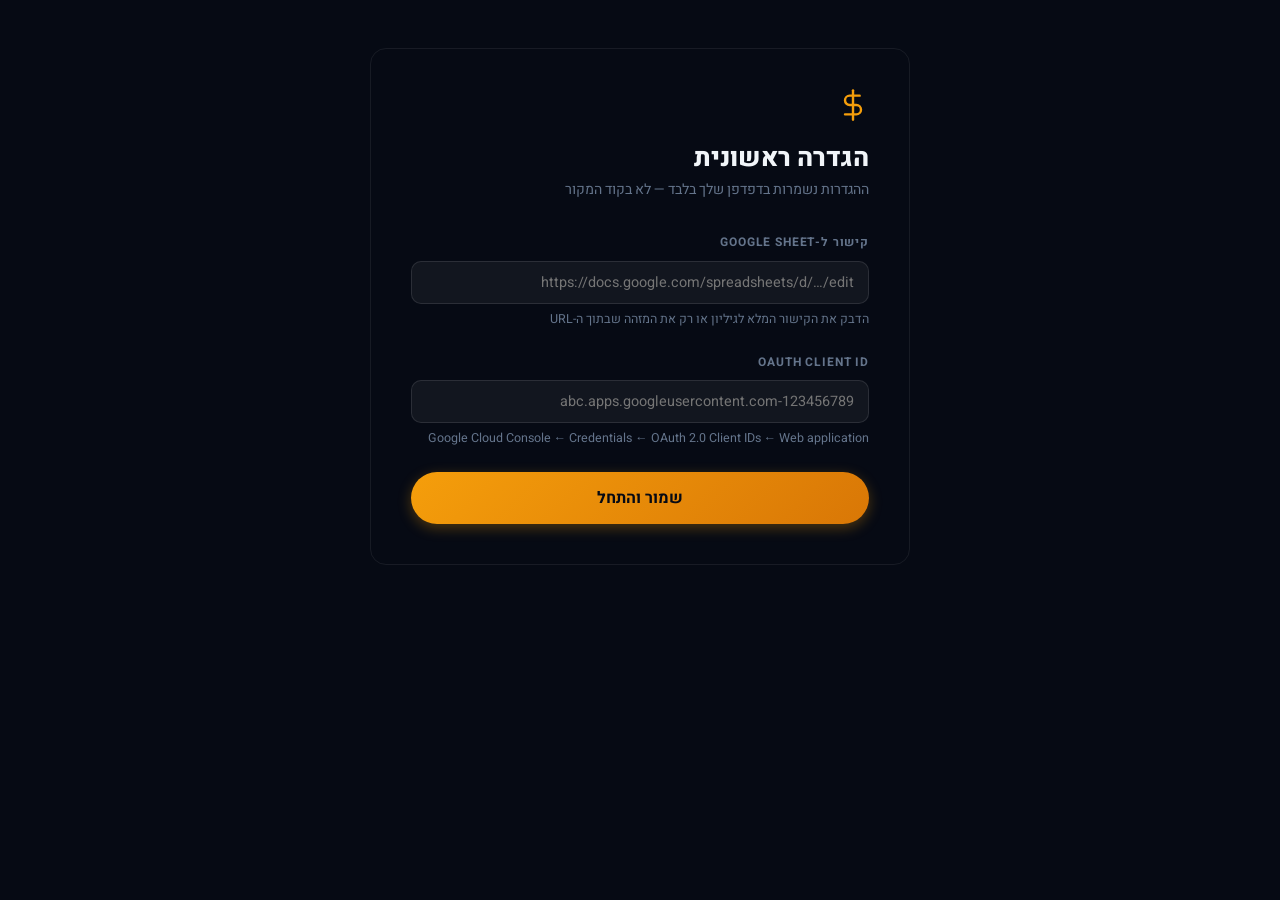
<file: setup.html>
<!DOCTYPE html>
<html dir="rtl" lang="he">
<head>
  <meta charset="UTF-8" />
  <meta name="viewport" content="width=device-width, initial-scale=1.0" />
  <title>הגדרה ראשונית — דשבורד פיננסי</title>
  <link rel="preconnect" href="https://fonts.googleapis.com" />
  <link rel="preconnect" href="https://fonts.gstatic.com" crossorigin />
  <link href="https://fonts.googleapis.com/css2?family=Heebo:wght@300;400;500;600;700&display=swap" rel="stylesheet" />
  <link rel="stylesheet" href="css/style.css" />
  <style>
    .setup-page {
      min-height: 100vh;
      display: flex;
      align-items: flex-start;
      justify-content: center;
      padding: 48px 16px 60px;
      background: var(--bg);
    }
    .setup-card {
      background: var(--card);
      border: 1px solid var(--border);
      border-radius: 16px;
      padding: 40px;
      width: 100%;
      max-width: 540px;
    }
    .setup-logo { margin-bottom: 12px; }
    .setup-title {
      font-size: 1.6rem;
      font-weight: 800;
      margin: 0 0 4px;
    }
    .setup-subtitle {
      color: var(--text-muted);
      font-size: 0.88rem;
      margin: 0 0 32px;
    }
    .setup-section { margin-bottom: 24px; }
    .setup-label {
      font-size: 0.75rem;
      font-weight: 700;
      text-transform: uppercase;
      letter-spacing: 0.07em;
      color: var(--text-muted);
      margin-bottom: 8px;
    }
    .setup-help {
      font-size: 0.78rem;
      color: var(--text-muted);
      margin-top: 6px;
      line-height: 1.55;
    }
    .setup-help code {
      background: rgba(255,255,255,0.07);
      border-radius: 4px;
      padding: 1px 5px;
      font-family: monospace;
      font-size: 0.74rem;
      direction: ltr;
      unicode-bidi: isolate;
      display: inline-block;
    }
    .setup-divider { border: none; border-top: 1px solid var(--border); margin: 24px 0; }
    #setup-error { margin-top: 12px; }
    @media (max-width: 480px) {
      .setup-page { padding: 28px 12px 40px; }
      .setup-card { padding: 28px 20px; }
    }
  </style>
</head>
<body>
  <div class="setup-page">
    <div class="setup-card">

      <div class="setup-logo">
        <svg width="32" height="32" viewBox="0 0 24 24" fill="none" stroke="#F59E0B"
             stroke-width="1.8" stroke-linecap="round" stroke-linejoin="round">
          <line x1="12" y1="1" x2="12" y2="23"/>
          <path d="M17 5H9.5a3.5 3.5 0 0 0 0 7h5a3.5 3.5 0 0 1 0 7H6"/>
        </svg>
      </div>
      <h1 class="setup-title">הגדרה ראשונית</h1>
      <p class="setup-subtitle">ההגדרות נשמרות בדפדפן שלך בלבד — לא בקוד המקור</p>

      <!-- Spreadsheet -->
      <div class="setup-section">
        <div class="setup-label">קישור ל-Google Sheet</div>
        <input type="text" id="input-sheet-id" class="input" dir="ltr"
               placeholder="https://docs.google.com/spreadsheets/d/…/edit"
               style="width:100%;box-sizing:border-box;" />
        <p class="setup-help">הדבק את הקישור המלא לגיליון או רק את המזהה שבתוך ה-URL</p>
      </div>

      <!-- Client ID -->
      <div class="setup-section">
        <div class="setup-label">OAuth Client ID</div>
        <input type="text" id="input-client-id" class="input" dir="ltr"
               placeholder="123456789-abc.apps.googleusercontent.com"
               style="width:100%;box-sizing:border-box;" />
        <p class="setup-help">
          Google Cloud Console ← Credentials ← OAuth 2.0 Client IDs ← Web application
        </p>
      </div>

      <div id="setup-error"></div>

      <button class="btn btn-primary w-full" id="save-btn" style="padding:14px;font-size:1rem;">
        שמור והתחל
      </button>

    </div>
  </div>

  <script src="js/config.js"></script>
  <script>
    'use strict';

    // ── Invite link: auto-apply and skip setup ────────────────────────────────
    const hash = window.location.hash;
    if (hash.startsWith('#invite=')) {
      try {
        const cfg = JSON.parse(atob(hash.slice(8)));
        saveConfig({
          spreadsheetId: cfg.spreadsheetId,
          clientId:      cfg.clientId,
        });
        window.location.href = 'index.html';
      } catch (_) {
        // Malformed invite — fall through to manual setup
        window.location.hash = '';
      }
    }

    // ── If already configured, skip to login ─────────────────────────────────
    if (isConfigured()) {
      window.location.href = 'index.html';
    }

    // ── Save ──────────────────────────────────────────────────────────────────
    document.getElementById('save-btn').addEventListener('click', () => {
      const errorEl      = document.getElementById('setup-error');
      errorEl.innerHTML  = '';

      const rawSheet = document.getElementById('input-sheet-id').value.trim();
      const clientId = document.getElementById('input-client-id').value.trim();

      // Accept full URL or bare ID
      const urlMatch      = rawSheet.match(/\/spreadsheets\/d\/([a-zA-Z0-9_-]+)/);
      const spreadsheetId = urlMatch ? urlMatch[1] : rawSheet;

      if (!spreadsheetId) {
        errorEl.innerHTML = '<div class="error-msg">יש להזין קישור לגיליון</div>'; return;
      }
      if (!clientId) {
        errorEl.innerHTML = '<div class="error-msg">יש להזין OAuth Client ID</div>'; return;
      }

      saveConfig({ spreadsheetId, clientId });
      window.location.href = 'index.html';
    });
  </script>
</body>
</html>
</file>
<file: css/style.css>
@import url('https://fonts.googleapis.com/css2?family=Heebo:wght@300;400;500;600;700;800&display=swap&display=swap');

/* ══════════════════════════════════════════════════════════
   DESIGN SYSTEM — Ultra Premium Fintech Dark v4
   BG: Deep Navy #060A14 | Accent: Gold #F59E0B
   Income: Emerald #10B981 | Expense: Rose #F43F5E
   Violet: #8B5CF6 (secondary use only)
   ══════════════════════════════════════════════════════════ */

:root {
  /* ── Backgrounds ── */
  --bg:          #060A14;
  --surface:     rgba(255, 255, 255, 0.052);
  --surface-2:   rgba(255, 255, 255, 0.088);

  /* ── Brand palette ── */
  --gold:        #F59E0B;
  --gold-dark:   #D97706;
  --gold-lite:   #FCD34D;
  --violet:      #8B5CF6;
  --violet-dark: #6D28D9;
  --violet-lite: #A78BFA;
  --income:      #10B981;
  --expense:     #F43F5E;

  /* ── Aliases for JS/HTML backward compat ── */
  --primary:     #F59E0B;
  --accent:      #F59E0B;
  --secondary:   var(--income);
  --danger:      var(--expense);
  --card:        transparent;
  --card-solid:  #11151f; /* opaque approximation of .card, for sticky table columns */
  --total-solid: #2f2818; /* opaque approximation of .total-row's gradient start */

  /* ── Text ── */
  --text:        #F1F5F9;
  --text-muted:  #64748B;

  /* ── Borders ── */
  --border:      rgba(255, 255, 255, 0.07);

  /* ── Shadows & glows ── */
  --shadow-card:  0 4px 24px rgba(0, 0, 0, 0.4),
                  0 1px 0 rgba(255, 255, 255, 0.05) inset;
  --glow-gold:    0 0 28px rgba(245, 158, 11, 0.25);
  --glow-income:  0 0 20px rgba(16, 185, 129, 0.2);
  --glow-violet:  0 0 28px rgba(139, 92, 246, 0.22);

  /* ── Blur ── */
  --blur:  20px;

  /* ── Radii ── */
  --radius-xl:   24px;
  --radius-lg:   18px;
  --radius:      14px;
  --radius-sm:   10px;
  --radius-pill: 999px;

  /* ── Layout ── */
  --nav-width:  220px;

  /* ── Transitions ── */
  --transition: 0.2s ease;
}

/* ── Reset ───────────────────────────────────────────────── */
*, *::before, *::after { box-sizing: border-box; margin: 0; padding: 0; }

html { direction: rtl; font-family: 'Heebo', sans-serif; font-size: 16px; scroll-behavior: smooth; }

body {
  background: var(--bg);
  background-image:
    radial-gradient(ellipse 90% 55% at 85% 5%,  rgba(245, 158, 11, 0.09) 0%, transparent 55%),
    radial-gradient(ellipse 60% 45% at 10% 90%, rgba(16, 185, 129, 0.06) 0%, transparent 55%);
  color: var(--text);
  min-height: 100vh;
  line-height: 1.6;
}

h1,h2,h3,h4,h5,h6 { font-weight: 700; line-height: 1.3; }
a { color: var(--gold-lite); text-decoration: none; transition: color var(--transition); }
a:hover { color: #FDE68A; text-decoration: none; }

/* ── Entrance animations ─────────────────────────────────── */
@keyframes fadeSlideUp {
  from { opacity: 0; transform: translateY(16px); }
  to   { opacity: 1; transform: translateY(0); }
}
@keyframes fadeIn {
  from { opacity: 0; }
  to   { opacity: 1; }
}
@keyframes shimmer {
  0%   { background-position: -200% 0; }
  100% { background-position:  200% 0; }
}
@keyframes spin { to { transform: rotate(360deg); } }

@media (prefers-reduced-motion: no-preference) {
  .card { animation: fadeSlideUp 0.38s ease both; }
  .stats-grid .card:nth-child(1) { animation-delay: 0.04s; }
  .stats-grid .card:nth-child(2) { animation-delay: 0.08s; }
  .stats-grid .card:nth-child(3) { animation-delay: 0.12s; }
  .stats-grid .card:nth-child(4) { animation-delay: 0.16s; }
}

/* ── Skeleton loading ────────────────────────────────────── */
.skeleton-card {
  background: var(--surface);
  backdrop-filter: blur(var(--blur));
  -webkit-backdrop-filter: blur(var(--blur));
  border-radius: var(--radius-xl);
  padding: 22px;
  margin-bottom: 20px;
  position: relative;
  overflow: hidden;
}
.skeleton-line {
  height: 12px;
  border-radius: 6px;
  background: linear-gradient(
    90deg,
    rgba(255,255,255,0.05) 25%,
    rgba(255,255,255,0.10) 50%,
    rgba(255,255,255,0.05) 75%
  );
  background-size: 200% 100%;
  animation: shimmer 1.5s infinite;
  margin-bottom: 8px;
}
.skeleton-line.lg { height: 32px; }
.skeleton-line.xl { height: 48px; }

/* ── Layout ──────────────────────────────────────────────── */
.layout { display: flex; min-height: 100vh; }

/* ── Sidebar ─────────────────────────────────────────────── */
.sidebar {
  width: var(--nav-width);
  background: rgba(3, 5, 12, 0.88);
  backdrop-filter: blur(var(--blur));
  -webkit-backdrop-filter: blur(var(--blur));
  border-left: 1px solid rgba(255, 255, 255, 0.05);
  display: flex;
  flex-direction: column;
  position: fixed;
  top: 0; right: 0;
  height: 100vh;
  z-index: 100;
  transition: transform 0.22s cubic-bezier(0.4, 0, 0.2, 1),
              width   0.22s cubic-bezier(0.4, 0, 0.2, 1),
              padding 0.22s cubic-bezier(0.4, 0, 0.2, 1);
  overflow: hidden;
}

.sidebar-logo {
  padding: 24px 16px 20px;
  border-bottom: 1px solid rgba(255, 255, 255, 0.05);
  font-size: 1.05rem;
  font-weight: 800;
  letter-spacing: -0.5px;
  display: flex;
  align-items: center;
  gap: 10px;
}

.sidebar-logo .logo-text {
  background: linear-gradient(135deg, #FCD34D 0%, #F59E0B 100%);
  -webkit-background-clip: text;
  -webkit-text-fill-color: transparent;
  background-clip: text;
}

/* Legacy: sidebar-logo span (for pages not yet updated) */
.sidebar-logo span:not(.logo-text) {
  background: linear-gradient(135deg, #FCD34D 0%, #F59E0B 100%);
  -webkit-background-clip: text;
  -webkit-text-fill-color: transparent;
  background-clip: text;
}

.sidebar-nav { flex: 1; padding: 12px 10px; overflow-y: auto; }

.nav-item {
  display: flex;
  align-items: center;
  gap: 10px;
  padding: 11px 14px;
  color: var(--text-muted);
  cursor: pointer;
  transition: all 0.18s ease;
  border-radius: 12px;
  text-decoration: none;
  font-size: 0.875rem;
  font-weight: 500;
  margin-bottom: 2px;
  position: relative;
}

.nav-item:hover {
  color: var(--text);
  background: rgba(245, 158, 11, 0.06);
  text-decoration: none;
}

.nav-item.active {
  color: #FCD34D;
  background: linear-gradient(135deg,
    rgba(245, 158, 11, 0.15) 0%,
    rgba(217, 119, 6, 0.08) 100%);
  box-shadow: 0 0 20px rgba(245, 158, 11, 0.08),
              inset 0 1px 0 rgba(255, 255, 255, 0.06);
}

/* Glowing right-side accent bar (RTL sidebar) */
.nav-item.active::after {
  content: '';
  position: absolute;
  right: 0; top: 25%; bottom: 25%;
  width: 3px;
  background: #F59E0B;
  border-radius: 0 3px 3px 0;
  box-shadow: 0 0 10px #F59E0B, 0 0 20px rgba(245, 158, 11, 0.4);
}

.nav-icon {
  font-size: 0.95rem;
  width: 18px;
  text-align: center;
  flex-shrink: 0;
  display: flex;
  align-items: center;
  justify-content: center;
}
.nav-icon svg { width: 18px; height: 18px; stroke-width: 2; vertical-align: middle; }
.icon-sm svg  { width: 16px; height: 16px; stroke-width: 2; }
.icon-lg svg  { width: 24px; height: 24px; stroke-width: 1.5; }

.sidebar-footer {
  padding: 14px 16px;
  border-top: 1px solid rgba(255, 255, 255, 0.05);
}

.user-info {
  font-size: 0.73rem;
  color: var(--text-muted);
  margin-bottom: 10px;
  word-break: break-all;
  display: flex;
  align-items: center;
  gap: 6px;
}

/* Online status dot */
.user-info::before {
  content: '';
  width: 6px;
  height: 6px;
  border-radius: 50%;
  background: var(--income);
  flex-shrink: 0;
  box-shadow: 0 0 6px rgba(16, 185, 129, 0.8);
}

/* ── Main Content ────────────────────────────────────────── */
.main-content {
  flex: 1;
  margin-right: var(--nav-width);
  padding: 28px;
  max-width: calc(100vw - var(--nav-width));
  transition: margin-right 0.22s cubic-bezier(0.4, 0, 0.2, 1);
}

/* ── Page Header ─────────────────────────────────────────── */
.page-header {
  display: flex;
  align-items: center;
  justify-content: space-between;
  margin-bottom: 24px;
  flex-wrap: wrap;
  gap: 12px;
}

.page-title {
  font-size: 1.15rem;
  font-weight: 800;
  letter-spacing: -0.5px;
  color: var(--text);
}

/* ── Cards ───────────────────────────────────────────────── */
.card {
  background: var(--surface);
  backdrop-filter: blur(var(--blur));
  -webkit-backdrop-filter: blur(var(--blur));
  border-radius: var(--radius-xl);
  padding: 22px;
  margin-bottom: 20px;
  position: relative;
  box-shadow: var(--shadow-card);
  transition: box-shadow 0.25s ease, transform 0.25s ease;
}

/* Gradient border via mask trick */
.card::before {
  content: '';
  position: absolute;
  inset: 0;
  border-radius: var(--radius-xl);
  padding: 1px;
  background: linear-gradient(
    135deg,
    rgba(245, 158, 11, 0.4) 0%,
    rgba(255, 255, 255, 0.05) 45%,
    rgba(245, 158, 11, 0.12) 100%
  );
  -webkit-mask:
    linear-gradient(#fff 0 0) content-box,
    linear-gradient(#fff 0 0);
  -webkit-mask-composite: xor;
  mask:
    linear-gradient(#fff 0 0) content-box,
    linear-gradient(#fff 0 0);
  mask-composite: exclude;
  pointer-events: none;
}

.card:hover {
  box-shadow: var(--shadow-card), var(--glow-gold);
  transform: translateY(-2px);
}

/* ── Card typography ── */
.card-title {
  font-size: 0.72rem;
  font-weight: 700;
  color: var(--text-muted);
  margin-bottom: 12px;
  text-transform: uppercase;
  letter-spacing: 1.2px;
}

.card-value {
  font-size: 2.8rem;
  font-weight: 800;
  letter-spacing: -2px;
  line-height: 1;
  direction: ltr;
  unicode-bidi: isolate;
  text-align: right;
}

.card-value.income {
  color: var(--income);
  text-shadow: 0 0 16px rgba(16, 185, 129, 0.18);
}

.card-value.expense { color: var(--expense); }

.card-value.accent {
  background: linear-gradient(135deg, #FCD34D 0%, #F59E0B 100%);
  -webkit-background-clip: text;
  -webkit-text-fill-color: transparent;
  background-clip: text;
}

/* Profit stat — gold gradient */
#stat-profit {
  background: linear-gradient(135deg, #FCD34D 0%, #F59E0B 100%);
  -webkit-background-clip: text;
  -webkit-text-fill-color: transparent;
  background-clip: text;
}

/* ── Grids ───────────────────────────────────────────────── */
.stats-grid {
  display: grid;
  grid-template-columns: repeat(auto-fit, minmax(180px, 1fr));
  gap: 14px;
  margin-bottom: 20px;
}

.stats-grid .card { margin-bottom: 0; }
.stats-grid .card-value { font-size: 1.75rem; letter-spacing: -1px; }

.dashboard-grid {
  display: grid;
  grid-template-columns: repeat(2, 1fr);
  gap: 18px;
}

.dashboard-grid > .card { margin-bottom: 0; }

/* ── Tables ──────────────────────────────────────────────── */
.table-wrapper { overflow-x: auto; }

table { width: 100%; border-collapse: collapse; font-size: 0.875rem; }

thead th {
  color: var(--text-muted);
  padding: 10px 14px;
  text-align: right;
  font-weight: 700;
  font-size: 0.7rem;
  text-transform: uppercase;
  letter-spacing: 0.8px;
  border-bottom: 1px solid rgba(255, 255, 255, 0.06);
  background: transparent;
  white-space: nowrap;
}

tbody tr {
  border-bottom: 1px solid rgba(255, 255, 255, 0.04);
  transition: background var(--transition);
}

tbody tr:last-child { border-bottom: none; }
tbody tr:hover { background: rgba(245, 158, 11, 0.035) !important; }

tbody td { padding: 11px 14px; text-align: right; vertical-align: middle; }

/* ── Amounts ─────────────────────────────────────────────── */
.amount-positive { color: var(--income);  font-weight: 700; }
.amount-negative { color: var(--expense); font-weight: 700; }

/* ── Income / Allocation display values ──────────────────── */
.income-display-val     { color: var(--income);    font-weight: 700; }
.allocation-display-val { color: var(--gold-lite);  font-weight: 700; }

/* ── Total row — premium fintech summary ────────────────── */
/* Gradient lives on the <tr> so it spans the full row width,
   not one per cell (which causes stripes in multi-column tables) */
.total-row {
  background: linear-gradient(
    to left,
    rgba(245, 158, 11, 0.13) 0%,
    rgba(245, 158, 11, 0.05) 55%,
    transparent 100%
  );
}
.total-row td {
  font-weight: 800;
  background: transparent !important;
  border-top: 2px solid rgba(245, 158, 11, 0.3) !important;
  padding: 14px 14px !important;
}
.total-row td:first-child {
  font-size: 0.73rem;
  font-weight: 700;
  color: var(--text-muted);
  text-transform: uppercase;
  letter-spacing: 0.8px;
  padding-right: 28px !important;
}
.total-row td:not(:first-child) {
  font-size: 0.92rem;
  font-weight: 800;
}

/* Gold gradient text for the dashboard 2-column total cells */
#income-total-cell,
#expenses-total-cell,
#allocation-total-cell {
  background: linear-gradient(135deg, #FCD34D 0%, #F59E0B 100%) !important;
  -webkit-background-clip: text !important;
  -webkit-text-fill-color: transparent !important;
  background-clip: text !important;
  font-size: 0.95rem;
  letter-spacing: -0.3px;
}

/* Isolate signed shekel totals from the surrounding RTL paragraph so the
   bidi algorithm can't move the minus sign to the wrong side when negative */
#income-total-cell,
#expenses-total-cell,
#allocation-total-cell {
  direction: ltr;
  unicode-bidi: isolate;
  text-align: right;
}

#profit-to-allocate,
#allocation-modal-profit,
#allocation-modal-total,
#income-modal-total {
  direction: ltr;
  unicode-bidi: isolate;
}

/* ── Category hierarchy ──────────────────────────────────── */

/* Group header: styled like income rows but with subtle top separator */
.category-group-header td {
  font-weight: 700;
  font-size: 0.875rem;
  background: transparent !important;
  padding: 11px 14px;
  position: relative;
}
/* Label cell inherits default text color; amount cell uses its own class (amount-negative = red) */
.category-group-header td:first-child {
  color: var(--text);
}

.category-group-header td:first-child::before {
  content: '';
  position: absolute;
  top: 0;
  right: 14px;
  left: 14px;
  height: 1px;
  background: linear-gradient(
    90deg,
    rgba(245, 158, 11, 0.25) 0%,
    rgba(245, 158, 11, 0.05) 60%,
    transparent 100%
  );
}

.category-subgroup-header td {
  font-weight: 600;
  font-size: 0.82rem;
  background: rgba(245, 158, 11, 0.04) !important;
  border-right: 2px solid rgba(245, 158, 11, 0.35);
  color: var(--text);
}

.category-sub-row td { font-size: 0.875rem; }

.cat-clickable { cursor: pointer; user-select: none; }
.cat-clickable:hover td { background: rgba(245, 158, 11, 0.04) !important; }
.cat-clickable.cat-expanded > td:first-child { color: var(--gold-lite); }

.cat-expand-icon {
  font-size: 0.6rem;
  opacity: 0.4;
  margin-right: 5px;
  display: inline-block;
  transition: transform 0.2s ease;
}

.cat-detail-row td {
  padding-top: 5px !important;
  padding-bottom: 5px !important;
  background: rgba(0, 0, 0, 0.25) !important;
  border-bottom: none !important;
}

.cat-detail-cell   { padding-right: 44px !important; font-size: 0.79rem; color: var(--text-muted); }
.cat-detail-date   { opacity: 0.5; font-size: 0.73rem; margin-right: 6px; }
.cat-detail-amount { font-size: 0.81rem; }

/* ── Buttons ─────────────────────────────────────────────── */
.btn {
  display: inline-flex;
  align-items: center;
  justify-content: center;
  gap: 7px;
  padding: 10px 20px;
  border: none;
  border-radius: var(--radius-pill);
  font-family: 'Heebo', sans-serif;
  font-size: 0.875rem;
  font-weight: 600;
  cursor: pointer;
  transition: all 0.2s ease;
  white-space: nowrap;
}

.btn-primary {
  background: linear-gradient(135deg, #F59E0B 0%, #D97706 100%);
  color: #060A14;
  font-weight: 700;
  box-shadow: 0 4px 14px rgba(245, 158, 11, 0.3);
}
.btn-primary:hover {
  background: linear-gradient(135deg, #FCD34D 0%, #F59E0B 100%);
  box-shadow: 0 6px 20px rgba(245, 158, 11, 0.4);
  transform: translateY(-1px);
}

.btn-success {
  background: linear-gradient(135deg, #34D399 0%, var(--income) 100%);
  color: #fff;
  box-shadow: 0 4px 10px rgba(16, 185, 129, 0.14);
}
.btn-success:hover {
  box-shadow: 0 4px 18px rgba(16, 185, 129, 0.30);
  transform: translateY(-1px);
}

.btn-danger {
  background: linear-gradient(135deg, #FB7185 0%, var(--expense) 100%);
  color: #fff;
  box-shadow: 0 4px 10px rgba(244, 63, 94, 0.12);
}
.btn-danger:hover {
  box-shadow: 0 4px 18px rgba(244, 63, 94, 0.26);
  transform: translateY(-1px);
}

.btn-outline {
  background: transparent;
  color: var(--text);
  border: 1px solid rgba(255, 255, 255, 0.12);
}
.btn-outline:hover {
  background: rgba(245, 158, 11, 0.08);
  border-color: rgba(245, 158, 11, 0.4);
  box-shadow: 0 0 18px rgba(245, 158, 11, 0.12);
}

.btn-outline-danger {
  background: transparent;
  color: var(--expense);
  border: 1px solid rgba(244, 63, 94, 0.28);
  font-family: Heebo, sans-serif;
}
.btn-outline-danger:hover {
  background: rgba(244, 63, 94, 0.08);
  border-color: var(--expense);
  box-shadow: 0 0 14px rgba(244, 63, 94, 0.16);
}

.btn-sm { padding: 7px 14px; font-size: 0.8rem; }

.btn:disabled {
  opacity: 0.42;
  cursor: not-allowed;
  transform: none !important;
  box-shadow: none !important;
}

/* ── Forms ───────────────────────────────────────────────── */
.form-group { margin-bottom: 16px; }

label {
  display: block;
  font-size: 0.68rem;
  font-weight: 700;
  color: var(--text-muted);
  margin-bottom: 6px;
  text-transform: uppercase;
  letter-spacing: 1.5px;
}

input[type="text"],
input[type="number"],
input[type="date"],
input[type="month"],
input[type="email"],
select,
textarea {
  width: 100%;
  min-width: 0;
  background: rgba(255, 255, 255, 0.05);
  border: 1px solid rgba(255, 255, 255, 0.1);
  border-radius: var(--radius-sm);
  color: var(--text);
  font-family: 'Heebo', sans-serif;
  font-size: 0.9rem;
  padding: 10px 14px;
  transition: border-color 0.2s, box-shadow 0.2s;
  direction: rtl;
}

input:focus, select:focus, textarea:focus {
  outline: none;
  border-color: rgba(245, 158, 11, 0.5);
  box-shadow: 0 0 0 3px rgba(245, 158, 11, 0.12);
}

/* Native date/month picker icon — recolor to match the gold accent instead
   of the browser's default dark glyph (invisible on the dark theme). */
input[type="date"]::-webkit-calendar-picker-indicator,
input[type="month"]::-webkit-calendar-picker-indicator {
  filter: invert(0.65) sepia(1) saturate(4) hue-rotate(5deg);
  cursor: pointer;
  border-radius: 4px;
  padding: 3px;
  transition: background 0.2s;
}
input[type="date"]::-webkit-calendar-picker-indicator:hover,
input[type="month"]::-webkit-calendar-picker-indicator:hover {
  background: rgba(245, 158, 11, 0.15);
}

/* Hide the up/down stepper arrows on number inputs */
input[type="number"]::-webkit-inner-spin-button,
input[type="number"]::-webkit-outer-spin-button {
  -webkit-appearance: none;
  margin: 0;
}
input[type="number"] {
  -moz-appearance: textfield;
}

/* Hints the browser to render native popups (select dropdowns, date pickers)
   in the matching theme — otherwise optgroup labels render with a white
   background that's unreadable on the dark theme. */
select, input { color-scheme: dark; }

select option { background: #0A1020; color: var(--text); }

/* Chrome stops auto dark-adapting an unstyled <optgroup> as soon as the
   <select>/<option> have any author colors — so it must be styled explicitly. */
select optgroup {
  background: #0A1020;
  color: var(--accent);
  font-weight: 700;
}

.input-inline {
  background: transparent;
  border: none;
  border-bottom: 1px solid rgba(255, 255, 255, 0.08);
  border-radius: 0;
  padding: 4px 6px;
  color: var(--text);
  font-size: 0.9rem;
  width: 100%;
  text-align: right;
}
.input-inline:focus { outline: none; border-bottom-color: var(--gold); }

/* ── Month / Year Nav ────────────────────────────────────── */
.month-nav, .year-nav { display: flex; align-items: center; gap: 8px; direction: ltr; }

.month-display, .year-display {
  font-size: 0.9rem;
  font-weight: 700;
  min-width: 140px;
  text-align: center;
  background: rgba(255, 255, 255, 0.05);
  border: 1px solid rgba(255, 255, 255, 0.08);
  border-radius: var(--radius-pill);
  padding: 8px 20px;
  color: var(--text);
  letter-spacing: 0.3px;
}

.month-nav-btn {
  width: 36px; height: 36px;
  padding: 0;
  font-size: 1.2rem; line-height: 1;
  display: flex; align-items: center; justify-content: center;
  border-radius: var(--radius-pill);
  background: rgba(255, 255, 255, 0.05);
  border: 1px solid rgba(255, 255, 255, 0.08);
  color: var(--text);
  cursor: pointer;
  transition: all 0.18s ease;
  font-family: 'Heebo', sans-serif;
}
.month-nav-btn:hover {
  border-color: rgba(245, 158, 11, 0.55);
  color: var(--gold-lite);
  box-shadow: 0 0 16px rgba(245, 158, 11, 0.22);
}

/* ── Charts ──────────────────────────────────────────────── */
.chart-container    { position: relative; height: 260px; }
.chart-container-lg { position: relative; height: 340px; }

/* ── Loading ─────────────────────────────────────────────── */
.loading {
  display: flex;
  align-items: center;
  justify-content: center;
  gap: 12px;
  padding: 60px;
  color: var(--text-muted);
}

.spinner {
  width: 24px; height: 24px;
  border: 2px solid rgba(245, 158, 11, 0.15);
  border-top-color: #F59E0B;
  border-radius: 50%;
  animation: spin 0.8s linear infinite;
  box-shadow: 0 0 16px rgba(245, 158, 11, 0.2);
}

/* ── Alerts ──────────────────────────────────────────────── */
.error-msg {
  background: rgba(244, 63, 94, 0.07);
  border: 1px solid rgba(244, 63, 94, 0.25);
  border-radius: var(--radius-sm);
  padding: 12px 16px;
  color: var(--expense);
  font-size: 0.875rem;
}

.success-msg {
  background: rgba(16, 185, 129, 0.07);
  border: 1px solid rgba(16, 185, 129, 0.25);
  border-radius: var(--radius-sm);
  padding: 12px 16px;
  color: var(--income);
  font-size: 0.875rem;
}

/* ── Badges ──────────────────────────────────────────────── */
.badge {
  display: inline-block;
  padding: 3px 10px;
  border-radius: var(--radius-pill);
  font-size: 0.7rem;
  font-weight: 700;
  letter-spacing: 0.3px;
}

.badge-info    { background: rgba(245,158,11,0.10);  color: #F1F5F9;         border: 1px solid rgba(245,158,11,0.20); }
.badge-success { background: rgba(16,185,129,0.12);  color: var(--income);   border: 1px solid rgba(16,185,129,0.22); }
.badge-danger  { background: rgba(244,63,94,0.12);   color: var(--expense);  border: 1px solid rgba(244,63,94,0.22); }
.badge-warning { background: rgba(245,158,11,0.12);  color: var(--gold);     border: 1px solid rgba(245,158,11,0.22); }
.badge-owner   { background: rgba(245,158,11,0.12);  color: var(--gold);        border: 1px solid rgba(245,158,11,0.25); }
.badge-editor  { background: rgba(139,92,246,0.12);  color: var(--violet-lite); border: 1px solid rgba(139,92,246,0.25); }
.badge-viewer  { background: rgba(100,116,139,0.12); color: var(--text-muted);  border: 1px solid rgba(100,116,139,0.22); }

/* ── Settings: user permission rows ─────────────────────────── */
.settings-user-row {
  display: flex;
  align-items: center;
  gap: 8px;
  padding: 6px 10px;
  border-radius: var(--radius-sm);
  border: 1px solid transparent;
  transition: background var(--transition), border-color var(--transition);
}

.settings-user-row--me {
  background: rgba(245, 158, 11, 0.06);
  border-color: rgba(245, 158, 11, 0.22);
}

.settings-role-dot {
  width: 8px;
  height: 8px;
  border-radius: 50%;
  flex-shrink: 0;
}

.settings-role-dot--owner  { background: var(--gold);   box-shadow: 0 0 6px rgba(245, 158, 11, 0.55); }
.settings-role-dot--editor { background: var(--violet); box-shadow: 0 0 6px rgba(139, 92, 246, 0.45); }
.settings-role-dot--viewer { background: var(--text-muted); }

.settings-user-email {
  flex: 1;
  min-width: 0;
  font-size: 0.85rem;
  direction: ltr;
  unicode-bidi: isolate;
  text-align: right;
  overflow: hidden;
  text-overflow: ellipsis;
  white-space: nowrap;
}

/* ── Upload zone ─────────────────────────────────────────── */
.upload-zone {
  border: 1px dashed rgba(255, 255, 255, 0.12);
  border-radius: var(--radius-xl);
  padding: 56px 40px;
  text-align: center;
  cursor: pointer;
  transition: all 0.25s ease;
  background: rgba(245, 158, 11, 0.02);
}

.upload-zone:hover, .upload-zone.dragover {
  border-color: rgba(245, 158, 11, 0.6);
  background: rgba(245, 158, 11, 0.05);
  box-shadow: 0 0 30px rgba(245, 158, 11, 0.08);
}

.upload-zone-icon { margin-bottom: 16px; color: rgba(245,158,11,0.6); display: flex; align-items: center; justify-content: center; }
.upload-zone-text { font-size: 1rem; font-weight: 700; margin-bottom: 8px; }
.upload-zone-hint { font-size: 0.82rem; color: var(--text-muted); }

/* ── Progress steps ──────────────────────────────────────── */
.steps { display: flex; margin-bottom: 24px; overflow-x: auto; gap: 4px; }

.step {
  flex: 1;
  display: flex; align-items: center; gap: 8px;
  padding: 11px 14px;
  background: var(--surface);
  border: 1px solid rgba(255, 255, 255, 0.07);
  border-radius: var(--radius);
  color: var(--text-muted);
  font-size: 0.8rem; font-weight: 600;
  white-space: nowrap;
  transition: all 0.2s;
}

.step.active { background: rgba(245,158,11,0.1);  border-color: rgba(245,158,11,0.35); color: var(--text); }
.step.done   { background: rgba(16,185,129,0.07); border-color: rgba(16,185,129,0.25); color: var(--income); }

.step-num {
  width: 20px; height: 20px;
  border-radius: 50%;
  background: rgba(255,255,255,0.07);
  display: flex; align-items: center; justify-content: center;
  font-size: 0.7rem; flex-shrink: 0; font-weight: 700;
}
.step.active .step-num   { background: #F59E0B; color: #060A14; box-shadow: 0 0 14px rgba(245,158,11,0.4); }
.step.done .step-num     { background: var(--income); color: #030712; }
.step.completed .step-num { background: var(--income); color: #030712; }

/* ── Modal ───────────────────────────────────────────────── */
.modal-overlay {
  position: fixed;
  inset: 0;
  background: rgba(0, 0, 0, 0.8);
  backdrop-filter: blur(8px);
  -webkit-backdrop-filter: blur(8px);
  z-index: 1000;
  display: none;
  align-items: center;
  justify-content: center;
}

.modal-overlay.open {
  display: flex;
}

.modal {
  background: rgba(6, 10, 20, 0.97);
  backdrop-filter: blur(24px);
  -webkit-backdrop-filter: blur(24px);
  border: 1px solid rgba(245, 158, 11, 0.22);
  border-top: 2px solid #F59E0B;
  border-radius: var(--radius-xl);
  padding: 28px;
  width: 90%;
  max-width: 520px;
  max-height: 90vh;
  overflow-y: auto;
  direction: rtl;
  box-shadow: 0 30px 80px rgba(0,0,0,0.7),
              0 0 40px rgba(245,158,11,0.06);
  position: relative;
  animation: fadeSlideUp 0.3s ease both;
}

.modal-title {
  font-size: 1.1rem;
  font-weight: 800;
  margin-bottom: 20px;
  padding-bottom: 14px;
  border-bottom: 1px solid rgba(255,255,255,0.06);
  letter-spacing: -0.3px;
}

.modal-actions {
  display: flex;
  gap: 10px;
  justify-content: flex-end;
  margin-top: 20px;
  padding-top: 16px;
  border-top: 1px solid rgba(255,255,255,0.06);
}

/* Modal close button — RTL: top-left */
.modal-close-btn {
  position: absolute;
  top: 16px;
  left: 16px;
  width: 32px;
  height: 32px;
  border-radius: 8px;
  background: rgba(255,255,255,0.06);
  border: none;
  cursor: pointer;
  display: flex;
  align-items: center;
  justify-content: center;
  color: var(--text-muted);
  transition: all 0.2s;
  z-index: 1;
}
.modal-close-btn:hover {
  background: rgba(255,255,255,0.12);
  color: var(--text);
}

/* ── Duplicate rows ──────────────────────────────────────── */
.row-duplicate { background: rgba(244,63,94,0.06) !important; }
.dupe-label {
  background: var(--expense);
  color: #fff;
  font-size: 0.65rem;
  padding: 1px 6px;
  border-radius: var(--radius-pill);
  margin-left: 5px;
  vertical-align: middle;
}

/* ── Login ───────────────────────────────────────────────── */
.login-page {
  min-height: 100vh;
  display: flex;
  align-items: center;
  justify-content: center;
  background: var(--bg);
  background-image:
    radial-gradient(ellipse 80% 60% at 30% 20%, rgba(245,158,11,0.08) 0%, transparent 60%),
    radial-gradient(ellipse 60% 50% at 80% 80%, rgba(16,185,129,0.05) 0%, transparent 55%),
    radial-gradient(ellipse 50% 40% at 60% 10%, rgba(139,92,246,0.06) 0%, transparent 50%);
}

.login-card {
  background: rgba(255,255,255,0.05);
  backdrop-filter: blur(24px);
  -webkit-backdrop-filter: blur(24px);
  border: 1px solid rgba(245,158,11,0.2);
  border-top: 2px solid rgba(245,158,11,0.5);
  border-radius: 28px;
  padding: 52px 44px;
  width: 90%;
  max-width: 420px;
  text-align: center;
  box-shadow: 0 24px 80px rgba(0,0,0,0.6),
              0 0 0 1px rgba(255,255,255,0.06);
}

.login-logo-wrap {
  display: flex;
  align-items: center;
  justify-content: center;
  width: 72px;
  height: 72px;
  border-radius: 20px;
  background: rgba(245,158,11,0.1);
  border: 1px solid rgba(245,158,11,0.2);
  margin: 0 auto 20px;
}

/* Legacy login-logo emoji fallback */
.login-logo { font-size: 3rem; margin-bottom: 16px; }

.login-title {
  font-size: 1.8rem;
  font-weight: 800;
  margin-bottom: 8px;
  letter-spacing: -0.8px;
  background: linear-gradient(135deg, #F1F5F9 0%, #FCD34D 100%);
  -webkit-background-clip: text;
  -webkit-text-fill-color: transparent;
  background-clip: text;
}

.login-subtitle { color: var(--text-muted); font-size: 0.88rem; margin-bottom: 36px; }

.google-btn {
  display: flex; align-items: center; justify-content: center; gap: 12px;
  width: 100%;
  padding: 14px 20px;
  background: #fff;
  color: #1e293b;
  border: none;
  border-top: 2px solid rgba(245,158,11,0.4);
  border-radius: var(--radius-pill);
  font-size: 0.95rem;
  font-family: 'Heebo', sans-serif;
  font-weight: 700;
  cursor: pointer;
  transition: all 0.2s;
  box-shadow: 0 4px 18px rgba(0,0,0,0.35);
}
.google-btn:hover {
  background: #f8fafc;
  border-color: rgba(245,158,11,0.7);
  box-shadow: 0 6px 28px rgba(0,0,0,0.45);
  transform: translateY(-1px);
}
.google-btn img { width: 22px; }

/* ── Savings rate ────────────────────────────────────────── */
.rate-good { color: var(--income); }
.rate-warn { color: var(--gold); }
.rate-bad  { color: var(--expense); }

/* ── Hamburger ───────────────────────────────────────────── */
.hamburger {
  display: none;
  background: none;
  border: none;
  color: var(--text);
  font-size: 1.4rem;
  cursor: pointer;
  padding: 4px 8px;
  line-height: 1;
}

/* ── Sidebar close button + backdrop (mobile only) ──────────
   The sidebar slides in over the hamburger button itself, so once
   open there's nothing left to tap to close it without these. */
.sidebar-close-btn {
  display: none;
  margin-inline-start: auto;
  background: none;
  border: none;
  color: var(--text-muted);
  cursor: pointer;
  align-items: center;
  justify-content: center;
}
.sidebar-overlay {
  display: none;
  position: fixed;
  inset: 0;
  background: rgba(0, 0, 0, 0.5);
  z-index: 90;
  opacity: 0;
  transition: opacity 0.22s ease;
}
.sidebar-overlay.show { display: block; opacity: 1; }

/* ── Scrollbar ───────────────────────────────────────────── */
::-webkit-scrollbar         { width: 4px; height: 4px; }
::-webkit-scrollbar-track   { background: transparent; }
::-webkit-scrollbar-thumb   { background: rgba(245,158,11,0.2); border-radius: 2px; }
::-webkit-scrollbar-thumb:hover { background: rgba(245,158,11,0.4); }

/* ── Utilities ───────────────────────────────────────────── */
.text-muted      { color: var(--text-muted); }
.text-success    { color: var(--income); }
.text-danger     { color: var(--expense); }
.text-accent     { color: var(--gold-lite); }
.text-center     { text-align: center; }
.d-flex          { display: flex; }
.align-center    { align-items: center; }
.justify-between { justify-content: space-between; }
.gap-8           { gap: 8px; }
.gap-12          { gap: 12px; }
.gap-16          { gap: 16px; }
.mt-4            { margin-top: 4px; }
.mt-8            { margin-top: 8px; }
.mt-12           { margin-top: 12px; }
.mt-16           { margin-top: 16px; }
.mt-20           { margin-top: 20px; }
.mb-8            { margin-bottom: 8px; }
.mb-16           { margin-bottom: 16px; }
.mb-0            { margin-bottom: 0; }
.w-full          { width: 100%; }
.flex-1          { flex: 1; }
.fw-700          { font-weight: 700; }
.hidden          { display: none !important; }
.write-only      { /* shown by default, hidden in readonly mode by JS */ }

/* ── Reduced motion ──────────────────────────────────────── */
@media (prefers-reduced-motion: reduce) {
  *, *::before, *::after {
    animation-duration: 0.01ms !important;
    transition-duration: 0.01ms !important;
  }
  .card:hover    { transform: none; }
  .btn:hover     { transform: none; }
  .google-btn:hover { transform: none; }
}

/* ── Responsive ──────────────────────────────────────────── */
@media (max-width: 900px) {
  .dashboard-grid { grid-template-columns: 1fr; }
}

@media (max-width: 768px) {
  .sidebar { transform: translateX(100%); }
  .sidebar.open { transform: translateX(0); }
  .main-content { margin-right: 0; max-width: 100vw; padding: 16px; }
  .hamburger {
    display: flex;
    align-items: center;
    justify-content: center;
    width: 44px;
    height: 44px;
    padding: 0;
  }
  .sidebar-close-btn {
    display: flex;
    width: 44px;
    height: 44px;
  }
  .modal-close-btn { width: 40px; height: 40px; }
  .dashboard-grid { grid-template-columns: 1fr; }
  .stats-grid { grid-template-columns: repeat(2, 1fr); }
  .steps { flex-direction: column; }
}

/* Touch targets — bump compact buttons to a comfortable tap size on phones */
@media (max-width: 480px) {
  .btn-sm { padding: 10px 16px; min-height: 40px; }
}

@media (max-width: 480px) {
  .stats-grid { grid-template-columns: 1fr; }
  .login-card { padding: 32px 20px; }
  .card-value { font-size: 1.6rem; letter-spacing: -0.5px; }
  .stats-grid .card-value { font-size: 1.5rem; letter-spacing: -0.5px; }
}

/* ── Wide tables → horizontal scroll with a pinned first column ──────
   Real <table> markup is kept (numbers stay aligned in straight columns,
   which reads far better than stacked cards for dense financial data).
   .table-wrapper already scrolls horizontally; the first cell of every
   row stays pinned to the trailing (right, RTL) edge while the rest of
   the row scrolls underneath it — that needs an opaque background or
   the other columns' text bleeds through as they pass beneath it. */
@media (max-width: 700px) {
  .rwd-table { width: max-content; min-width: 100%; }
  .rwd-table thead th,
  .rwd-table tbody td,
  .rwd-table tfoot td {
    padding: 9px 10px;
    font-size: 0.82rem;
  }

  .rwd-table th:first-child,
  .rwd-table td:first-child {
    position: sticky;
    right: 0;
    z-index: 2;
    background: var(--card-solid);
    box-shadow: -8px 0 10px -8px rgba(0, 0, 0, 0.45);
  }
  .rwd-table tr.total-row td:first-child { background: var(--total-solid); }

  .rwd-table .input-inline { width: 100%; }
  .rwd-table-compact thead th,
  .rwd-table-compact tbody td { padding: 6px 8px; }
}

/* ═══════════════════════════════════════════════════════════
   EXTENSIONS — Edit Modals · Month Picker · Dark/Light Toggle
   Expense Collapse · Yearly KPI · Theme Persistence
   ═══════════════════════════════════════════════════════════ */

/* ── Theme toggle button ─────────────────────────────────── */
.theme-toggle-btn {
  width: 36px;
  height: 36px;
  padding: 0;
  border-radius: var(--radius-pill);
  background: transparent;
  border: 1px solid rgba(255, 255, 255, 0.12);
  color: var(--text);
  cursor: pointer;
  font-size: 1rem;
  display: inline-flex;
  align-items: center;
  justify-content: center;
  transition: all 0.2s ease;
  flex-shrink: 0;
}
.theme-toggle-btn:hover {
  background: rgba(245, 158, 11, 0.12);
  border-color: rgba(245, 158, 11, 0.4);
  box-shadow: 0 0 14px rgba(245, 158, 11, 0.18);
}

/* ── Month picker ────────────────────────────────────────── */
.month-nav-wrapper {
  position: relative;
  display: inline-flex;
  align-items: center;
}

.month-display.clickable { cursor: pointer; user-select: none; }
.month-display.clickable:hover {
  border-color: rgba(245, 158, 11, 0.45);
  background: rgba(245, 158, 11, 0.08);
}

.month-picker-popup {
  position: absolute;
  top: calc(100% + 10px);
  left: 50%;
  transform: translateX(-50%);
  background: rgba(6, 10, 20, 0.98);
  backdrop-filter: blur(28px);
  -webkit-backdrop-filter: blur(28px);
  border: 1px solid rgba(245, 158, 11, 0.3);
  border-radius: 20px;
  padding: 18px;
  z-index: 300;
  min-width: 264px;
  box-shadow: 0 20px 60px rgba(0, 0, 0, 0.55), 0 0 30px rgba(245, 158, 11, 0.08);
  direction: rtl;
}

.month-picker-header {
  display: flex;
  align-items: center;
  justify-content: space-between;
  margin-bottom: 14px;
  direction: ltr;
}

.month-picker-year-label {
  font-size: 1rem;
  font-weight: 800;
  letter-spacing: -0.3px;
  color: var(--text);
}

.month-picker-nav {
  background: none;
  border: none;
  color: var(--text-muted);
  cursor: pointer;
  font-size: 0.9rem;
  padding: 5px 10px;
  border-radius: 8px;
  transition: all 0.15s;
  font-family: 'Heebo', sans-serif;
}
.month-picker-nav:hover {
  color: var(--gold-lite);
  background: rgba(245, 158, 11, 0.12);
}

.month-picker-grid {
  display: grid;
  grid-template-columns: repeat(4, 1fr);
  gap: 6px;
}

.month-picker-btn {
  padding: 9px 4px;
  border: 1px solid transparent;
  border-radius: 10px;
  background: transparent;
  color: var(--text-muted);
  font-family: 'Heebo', sans-serif;
  font-size: 0.78rem;
  font-weight: 600;
  cursor: pointer;
  transition: all 0.15s ease;
  text-align: center;
}
.month-picker-btn:hover {
  background: rgba(245, 158, 11, 0.1);
  color: var(--text);
  border-color: rgba(245, 158, 11, 0.22);
}
.month-picker-btn.active {
  background: linear-gradient(135deg, #FCD34D, #F59E0B);
  color: #060A14;
  border-color: transparent;
  box-shadow: 0 2px 12px rgba(245, 158, 11, 0.38);
  font-weight: 700;
}

/* ── Expense group collapse ──────────────────────────────── */
.category-group-header.cat-clickable { cursor: pointer; }
.category-group-header.cat-clickable td { transition: background 0.15s; }
.category-group-header.cat-clickable:hover td {
  background: rgba(245, 158, 11, 0.07) !important;
}

/* Better category group header visual */
.category-group-header.cat-expanded td {
  color: #fff;
  background: rgba(245, 158, 11, 0.06) !important;
}

/* ── Modal form inputs ───────────────────────────────────── */
.modal .form-group label {
  font-size: 0.78rem;
  font-weight: 600;
  letter-spacing: 0.4px;
  color: var(--text-muted);
  text-transform: uppercase;
  margin-bottom: 6px;
  display: block;
}

/* ── Yearly KPI stats strip ──────────────────────────────── */
.yearly-stats-grid {
  display: grid;
  grid-template-columns: repeat(auto-fit, minmax(160px, 1fr));
  gap: 14px;
  margin-bottom: 20px;
}
.yearly-stats-grid .card { margin-bottom: 0; }
.yearly-stats-grid .card-value { font-size: 1.85rem; }

/* ═══════════════════════════════════════════════════════════
   LIGHT MODE  — [data-theme="light"]
   ═══════════════════════════════════════════════════════════ */
[data-theme="light"] {
  --bg:         #F1F5F9;
  --text:       #0F172A;
  --text-muted: #475569;
  --border:     rgba(0, 0, 0, 0.08);
  --glow-gold:   0 4px 20px rgba(245, 158, 11, 0.14);
  --glow-income: 0 4px 14px rgba(16, 185, 129, 0.1);
  --card-solid:  #fcfdfe;
  --total-solid: #fbf4e6;
}

[data-theme="light"] body {
  background-image:
    radial-gradient(ellipse 90% 55% at 85% 5%,  rgba(245, 158, 11, 0.05) 0%, transparent 55%),
    radial-gradient(ellipse 60% 45% at 10% 90%, rgba(16, 185, 129, 0.03) 0%, transparent 55%);
}

[data-theme="light"] .sidebar {
  background: rgba(255, 255, 255, 0.96);
  border-left-color: rgba(0, 0, 0, 0.07);
}
[data-theme="light"] .sidebar-logo { border-bottom-color: rgba(0, 0, 0, 0.06); }
[data-theme="light"] .sidebar-footer { border-top-color: rgba(0, 0, 0, 0.06); }
[data-theme="light"] .nav-item:hover { background: rgba(245, 158, 11, 0.06); color: var(--text); }
[data-theme="light"] .nav-item { color: var(--text-muted); }
[data-theme="light"] .nav-item.active {
  background: linear-gradient(135deg, rgba(245,158,11,0.12) 0%, rgba(217,119,6,0.05) 100%);
  color: var(--gold-dark);
}
[data-theme="light"] .nav-item.active::after { box-shadow: 0 0 8px rgba(245,158,11,0.35); }

[data-theme="light"] .card {
  background: rgba(255, 255, 255, 0.82);
  backdrop-filter: blur(12px);
  -webkit-backdrop-filter: blur(12px);
  box-shadow: 0 2px 20px rgba(0, 0, 0, 0.07), 0 1px 0 rgba(255,255,255,0.9) inset;
}
[data-theme="light"] .card::before {
  background: linear-gradient(135deg,
    rgba(245,158,11,0.2) 0%,
    rgba(0,0,0,0.03) 45%,
    rgba(245,158,11,0.08) 100%
  );
}
[data-theme="light"] .card:hover {
  box-shadow: 0 6px 28px rgba(0,0,0,0.1), 0 0 18px rgba(245,158,11,0.08);
}

[data-theme="light"] .card-title { color: var(--text-muted); }
[data-theme="light"] .card-value.income { text-shadow: none; }
[data-theme="light"] .card-value { color: var(--text); }

[data-theme="light"] thead th {
  background: rgba(245,158,11,0.04);
  border-bottom-color: rgba(0,0,0,0.06);
  color: var(--text-muted);
}
[data-theme="light"] tbody tr { border-bottom-color: rgba(0,0,0,0.04); }
[data-theme="light"] tbody tr:hover { background: rgba(245,158,11,0.04) !important; }
[data-theme="light"] td { color: var(--text); }

[data-theme="light"] .total-row {
  background: linear-gradient(
    to left,
    rgba(245,158,11,0.09) 0%,
    rgba(245,158,11,0.02) 100%
  );
}
[data-theme="light"] .total-row td {
  background: transparent !important;
  border-top-color: rgba(245,158,11,0.22) !important;
  color: var(--text);
}
[data-theme="light"] .total-row td:first-child {
  color: var(--text-muted);
}
[data-theme="light"] #income-total-cell,
[data-theme="light"] #expenses-total-cell,
[data-theme="light"] #allocation-total-cell {
  background: linear-gradient(135deg, #D97706 0%, #92400E 100%) !important;
  -webkit-background-clip: text !important;
  -webkit-text-fill-color: transparent !important;
  background-clip: text !important;
}

[data-theme="light"] .category-group-header td {
  background: transparent !important;
}
[data-theme="light"] .category-group-header td:first-child {
  color: var(--text);
}
[data-theme="light"] .category-group-header td::before { opacity: 0.35; }
[data-theme="light"] .category-subgroup-header td { background: rgba(245,158,11,0.03) !important; }
[data-theme="light"] .cat-detail-row td { background: rgba(0,0,0,0.02) !important; }
[data-theme="light"] .cat-detail-cell { color: var(--text-muted) !important; }

[data-theme="light"] .modal-overlay { background: rgba(0, 0, 0, 0.35); }
[data-theme="light"] .modal {
  background: rgba(255,255,255,0.98);
  border-color: rgba(245,158,11,0.18);
  box-shadow: 0 20px 60px rgba(0,0,0,0.12), 0 0 20px rgba(245,158,11,0.05);
}
[data-theme="light"] .modal-title {
  border-bottom-color: rgba(0,0,0,0.07);
  color: var(--text);
}
[data-theme="light"] .modal-actions { border-top-color: rgba(0,0,0,0.07); }
[data-theme="light"] .modal-close-btn {
  background: rgba(0,0,0,0.06);
  color: var(--text-muted);
}
[data-theme="light"] .modal-close-btn:hover {
  background: rgba(0,0,0,0.1);
  color: var(--text);
}

[data-theme="light"] .month-display,
[data-theme="light"] .year-display { border-color: rgba(0,0,0,0.1); background: rgba(255,255,255,0.9); color: var(--text); }
[data-theme="light"] .month-nav-btn {
  border-color: rgba(0,0,0,0.1);
  background: rgba(255,255,255,0.9);
  color: var(--text);
}
[data-theme="light"] .month-nav-btn:hover {
  border-color: rgba(245,158,11,0.45);
  box-shadow: 0 0 12px rgba(245,158,11,0.15);
}

[data-theme="light"] .btn-outline {
  border-color: rgba(0,0,0,0.14);
  color: var(--text);
}
[data-theme="light"] .btn-outline:hover {
  background: rgba(245,158,11,0.08);
  border-color: rgba(245,158,11,0.35);
  box-shadow: 0 0 14px rgba(245,158,11,0.1);
}
[data-theme="light"] .btn-primary { color: #060A14; }
[data-theme="light"] .btn-success { color: #fff; }
[data-theme="light"] .btn-danger  { color: #fff; }

[data-theme="light"] input[type="text"],
[data-theme="light"] input[type="number"],
[data-theme="light"] input[type="date"],
[data-theme="light"] input[type="month"],
[data-theme="light"] input[type="email"],
[data-theme="light"] select,
[data-theme="light"] textarea {
  background: rgba(0,0,0,0.04);
  border-color: rgba(0,0,0,0.12);
  color: var(--text);
}
[data-theme="light"] input[type="text"]:focus,
[data-theme="light"] input[type="number"]:focus,
[data-theme="light"] select:focus {
  border-color: rgba(245,158,11,0.45);
  box-shadow: 0 0 0 3px rgba(245,158,11,0.1);
}
[data-theme="light"] input[type="date"]::-webkit-calendar-picker-indicator,
[data-theme="light"] input[type="month"]::-webkit-calendar-picker-indicator {
  filter: none;
}
[data-theme="light"] input[type="date"]::-webkit-calendar-picker-indicator:hover,
[data-theme="light"] input[type="month"]::-webkit-calendar-picker-indicator:hover {
  background: rgba(245,158,11,0.12);
}
[data-theme="light"] select,
[data-theme="light"] input { color-scheme: light; }
[data-theme="light"] select option { background: #FFFFFF; color: var(--text); }
[data-theme="light"] select optgroup { background: #FFFFFF; color: var(--accent); }

[data-theme="light"] .spinner { border-color: rgba(245,158,11,0.1); border-top-color: var(--gold); }

[data-theme="light"] .upload-zone {
  background: rgba(245,158,11,0.02);
  border-color: rgba(0,0,0,0.1);
}
[data-theme="light"] .upload-zone:hover, [data-theme="light"] .upload-zone.dragover {
  border-color: rgba(245,158,11,0.4);
  background: rgba(245,158,11,0.04);
}

[data-theme="light"] .step {
  background: rgba(255,255,255,0.85);
  border-color: rgba(0,0,0,0.08);
  color: var(--text);
}
[data-theme="light"] .step.active {
  background: rgba(245,158,11,0.07);
  border-color: rgba(245,158,11,0.22);
}

[data-theme="light"] .login-card {
  background: rgba(255,255,255,0.95);
  border-color: rgba(245,158,11,0.2);
  box-shadow: 0 20px 60px rgba(0,0,0,0.1), 0 0 30px rgba(245,158,11,0.05);
}
[data-theme="light"] .login-title {
  background: linear-gradient(135deg, #1e293b 0%, #D97706 100%);
  -webkit-background-clip: text;
  -webkit-text-fill-color: transparent;
  background-clip: text;
}
[data-theme="light"] .login-subtitle { color: var(--text-muted); }

[data-theme="light"] .month-picker-popup {
  background: rgba(255,255,255,0.98);
  border-color: rgba(245,158,11,0.2);
  box-shadow: 0 8px 30px rgba(0,0,0,0.14);
}
[data-theme="light"] .month-picker-btn { color: var(--text-muted); }
[data-theme="light"] .month-picker-btn:hover { background: rgba(245,158,11,0.08); color: var(--text); }
[data-theme="light"] .month-picker-btn.active { color: #060A14; }
[data-theme="light"] .month-picker-year-label { color: var(--text); }
[data-theme="light"] .month-picker-nav { color: var(--text-muted); }

[data-theme="light"] .badge-info { background: rgba(245,158,11,0.1); color: var(--gold-dark); }
[data-theme="light"] .badge-success { background: rgba(16,185,129,0.1); color: var(--income); }
[data-theme="light"] .badge-danger { background: rgba(244,63,94,0.1); color: var(--expense); }
[data-theme="light"] .badge-owner  { background: rgba(245,158,11,0.1); color: var(--gold-dark); }
[data-theme="light"] .badge-editor { background: rgba(139,92,246,0.1); color: var(--violet-dark); }
[data-theme="light"] .badge-viewer { background: rgba(100,116,139,0.1); color: var(--text-muted); }
[data-theme="light"] .settings-user-row--me { background: rgba(245, 158, 11, 0.08); border-color: rgba(245, 158, 11, 0.25); }

[data-theme="light"] .error-msg { background: rgba(244,63,94,0.06); color: var(--expense); }
[data-theme="light"] .success-msg { background: rgba(16,185,129,0.06); color: var(--income); }

[data-theme="light"] .dupe-label { background: var(--expense); }
[data-theme="light"] .user-info { color: var(--text-muted); }

[data-theme="light"] .theme-toggle-btn {
  background: rgba(0,0,0,0.04);
  border-color: rgba(0,0,0,0.12);
}

[data-theme="light"] ::-webkit-scrollbar-thumb { background: rgba(245,158,11,0.15); }
[data-theme="light"] ::-webkit-scrollbar-thumb:hover { background: rgba(245,158,11,0.28); }

[data-theme="light"] .page-title { color: var(--text); }
[data-theme="light"] .page-header { border-bottom-color: rgba(0,0,0,0.06); }

@media (max-width: 768px) {
  .yearly-stats-grid { grid-template-columns: repeat(2, 1fr); }
  .month-picker-popup { min-width: 220px; }
}

/* ═══════════════════════════════════════════════════════════
   SIDEBAR COLLAPSE  (desktop hamburger)
   ═══════════════════════════════════════════════════════════ */
.sidebar-collapse-btn {
  margin-right: auto;
  background: transparent;
  border: 1px solid rgba(255, 255, 255, 0.1);
  color: var(--text-muted);
  cursor: pointer;
  font-size: 0.75rem;
  width: 26px;
  height: 26px;
  border-radius: 7px;
  display: inline-flex;
  align-items: center;
  justify-content: center;
  transition: all 0.18s;
  flex-shrink: 0;
  font-family: 'Heebo', sans-serif;
}
.sidebar-collapse-btn:hover {
  background: rgba(245, 158, 11, 0.12);
  border-color: rgba(245, 158, 11, 0.35);
  color: var(--gold-lite);
}
[data-theme="light"] .sidebar-collapse-btn { border-color: rgba(0,0,0,0.12); }

/* Collapsed state — override --nav-width via body class */
body.sidebar-collapsed-mode { --nav-width: 64px; }

body.sidebar-collapsed-mode .sidebar-logo {
  justify-content: center;
  padding-left: 0;
  padding-right: 0;
  gap: 0;
}
body.sidebar-collapsed-mode .sidebar-logo .logo-text { display: none; }
body.sidebar-collapsed-mode .sidebar-logo span:not(.logo-text) { display: none; }
body.sidebar-collapsed-mode .sidebar-logo .sidebar-collapse-btn { margin: 0; }

body.sidebar-collapsed-mode .sidebar-nav { padding: 8px 6px; }

body.sidebar-collapsed-mode .nav-item {
  font-size: 0;
  justify-content: center;
  padding: 11px 0;
  overflow: hidden;
  gap: 0;
  border-radius: 10px;
}
body.sidebar-collapsed-mode .nav-icon { font-size: 1.1rem; flex-shrink: 0; }
body.sidebar-collapsed-mode .nav-item.active::after { display: none; }

body.sidebar-collapsed-mode .sidebar-footer { padding: 10px 6px; }
body.sidebar-collapsed-mode .user-info { display: none !important; }
body.sidebar-collapsed-mode .sidebar-footer > .d-flex {
  flex-direction: column;
  align-items: center;
  justify-content: center;
  gap: 6px;
  width: 100%;
}
body.sidebar-collapsed-mode .sidebar-footer .btn {
  flex: none !important;
  width: 34px;
  height: 34px;
  padding: 0 !important;
  font-size: 0 !important;
  min-width: 0 !important;
  justify-content: center !important;
}
body.sidebar-collapsed-mode .sidebar-footer .theme-toggle-btn,
body.sidebar-collapsed-mode .sidebar-footer #settings-btn {
  font-size: 0.9rem !important;
}
/* Hide logout text button when collapsed */
body.sidebar-collapsed-mode .sidebar-footer .btn:not(#settings-btn):not(#theme-toggle-btn) {
  display: none;
}

@media (max-width: 768px) { .sidebar-collapse-btn { display: none; } }

/* ═══════════════════════════════════════════════════════════
   DASHBOARD — Premium Visual Improvements
   ═══════════════════════════════════════════════════════════ */

/* Tinted stat cards — one accent colour per metric */
.stats-grid .card:has(#stat-income) {
  border-top: 2px solid rgba(16, 185, 129, 0.22);
  background: rgba(16, 185, 129, 0.04) !important;
}
.stats-grid .card:has(#stat-income)::before {
  background: linear-gradient(135deg,
    rgba(16,185,129,0.18) 0%, transparent 55%) !important;
}
.stats-grid .card:has(#stat-expenses) {
  border-top: 2px solid rgba(244, 63, 94, 0.22);
  background: rgba(244, 63, 94, 0.04) !important;
}
.stats-grid .card:has(#stat-expenses)::before {
  background: linear-gradient(135deg,
    rgba(244,63,94,0.18) 0%, transparent 55%) !important;
}
.stats-grid .card:has(#stat-profit) {
  border-top: 2px solid rgba(245, 158, 11, 0.28);
}
.stats-grid .card:has(#stat-savings-rate) {
  border-top: 2px solid rgba(245, 158, 11, 0.22);
}


/* Full-width bar chart gets extra height */
.card:has(#income-expense-chart) .chart-container {
  height: 280px;
}

/* ─── Light mode adjustments ─────────────────────────────── */
[data-theme="light"] .stats-grid .card:has(#stat-income) {
  background: rgba(16, 185, 129, 0.05) !important;
}
[data-theme="light"] .stats-grid .card:has(#stat-expenses) {
  background: rgba(244, 63, 94, 0.04) !important;
}
[data-theme="light"] .category-group-header.cat-expanded td {
  background: rgba(245, 158, 11, 0.05) !important;
  color: var(--gold-dark);
}

/* ═══════════════════════════════════════════════════════════
   YEARLY CHARTS — compact + futuristic sizing
   ═══════════════════════════════════════════════════════════ */
.chart-container-hero { position: relative; height: 280px; }
.chart-container-md   { position: relative; height: 240px; }
.chart-container-sm   { position: relative; height: 190px; }
.chart-container-lg   { position: relative; height: 340px; }

/* Subtle chart glow wrapper */
.chart-glow-wrap {
  position: relative;
  border-radius: 12px;
  overflow: hidden;
  background: rgba(245, 158, 11, 0.014);
}
.chart-glow-wrap::after {
  content: '';
  position: absolute;
  inset: 0;
  border-radius: 12px;
  border: 1px solid rgba(245, 158, 11, 0.06);
  pointer-events: none;
}

/* Bento grid for yearly page 3-column layout */
.bento-grid {
  display: grid;
  grid-template-columns: 2fr 1fr 1fr;
  gap: 16px;
  margin-bottom: 18px;
}
.bento-grid > .card { margin-bottom: 0; }

@media (max-width: 1100px) {
  .bento-grid { grid-template-columns: 1fr 1fr; }
  .bento-grid > .card:first-child { grid-column: 1 / -1; }
}
@media (max-width: 768px) {
  .bento-grid { grid-template-columns: 1fr; }
  .bento-grid > .card:first-child { grid-column: auto; }
}

/* Yearly KPI strip — smaller values on yearly page */
.yearly-stats-grid .card-value { font-size: 1.7rem; }

@media (max-width: 768px) {
  .card:has(#income-expense-chart) .chart-container { height: 200px; }
  .chart-container-hero { height: 200px; }
  .chart-container-md   { height: 160px; }
  .chart-container-sm   { height: 140px; }
}

/* Phones: give the 12-month bar/line charts a bit more room back so the
   y-axis ₪ ticks and abbreviated month labels don't get squished. */
@media (max-width: 480px) {
  .card:has(#income-expense-chart) .chart-container { height: 220px; }
  .chart-container-hero { height: 230px; }
  .chart-container-md   { height: 200px; }
  .chart-container-sm   { height: 170px; }
}

/* ── Donut chart side legend ────────────────────────────────────────── */
.donut-card-body {
  display: flex;
  align-items: center;
  gap: 14px;
}
.donut-canvas-wrap {
  flex: 1;
  min-width: 0;
}
.donut-legend {
  flex: 0 0 auto;
  display: flex;
  flex-direction: column;
  gap: 9px;
  padding: 4px 0;
}
.donut-legend-item {
  display: flex;
  align-items: center;
  gap: 8px;
}
.donut-legend-dot {
  width: 7px;
  height: 7px;
  border-radius: 50%;
  flex-shrink: 0;
}
.donut-legend-name {
  font-size: 0.77rem;
  color: var(--text-muted);
  white-space: nowrap;
}
.donut-legend-pct {
  font-size: 0.77rem;
  font-weight: 700;
  color: var(--text);
  min-width: 30px;
  text-align: start;
}
/* On very small screens stack legend below the ring */
@media (max-width: 480px) {
  .donut-card-body {
    flex-direction: column-reverse;
    align-items: stretch;
  }
  .donut-legend {
    flex-direction: row;
    flex-wrap: wrap;
    gap: 6px 14px;
    justify-content: center;
  }
}

/* Centered top legend row for bar/line charts */
.chart-legend-row {
  display: flex;
  justify-content: center;
  align-items: center;
  flex-wrap: wrap;
  gap: 6px 20px;
  margin-bottom: 12px;
}

/* Clickable legend dot — toggles the matching chart wave on/off (e.g. פירוט לפי נכס) */
.donut-legend-item.legend-toggle {
  cursor: pointer;
  user-select: none;
  border-radius: 6px;
  padding: 2px 4px;
  transition: opacity 0.2s ease;
}
.donut-legend-item.legend-toggle:hover { opacity: 0.85; }
.donut-legend-item.legend-toggle:focus-visible {
  outline: 2px solid var(--accent);
  outline-offset: 2px;
}
.donut-legend-item.legend-toggle.is-off { opacity: 0.4; }
.donut-legend-item.legend-toggle.is-off .donut-legend-dot { box-shadow: none; }
</file>
